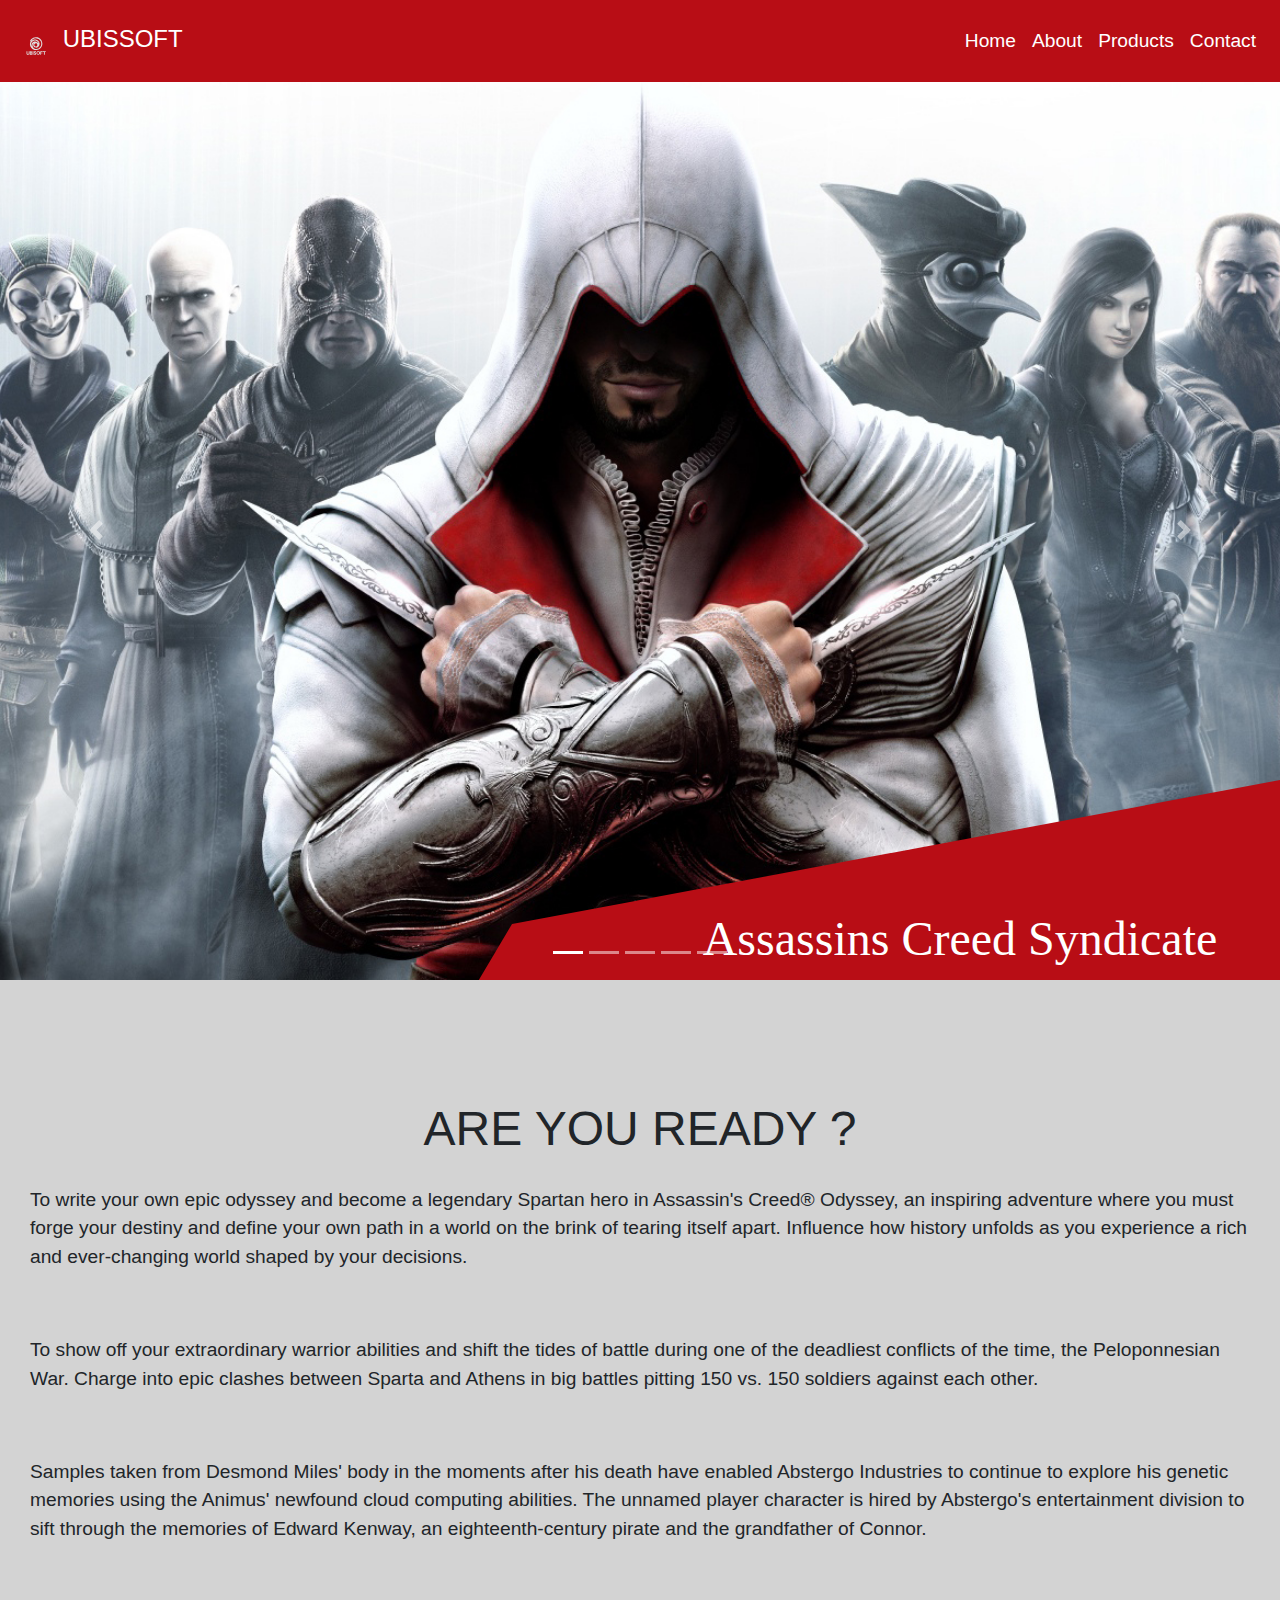
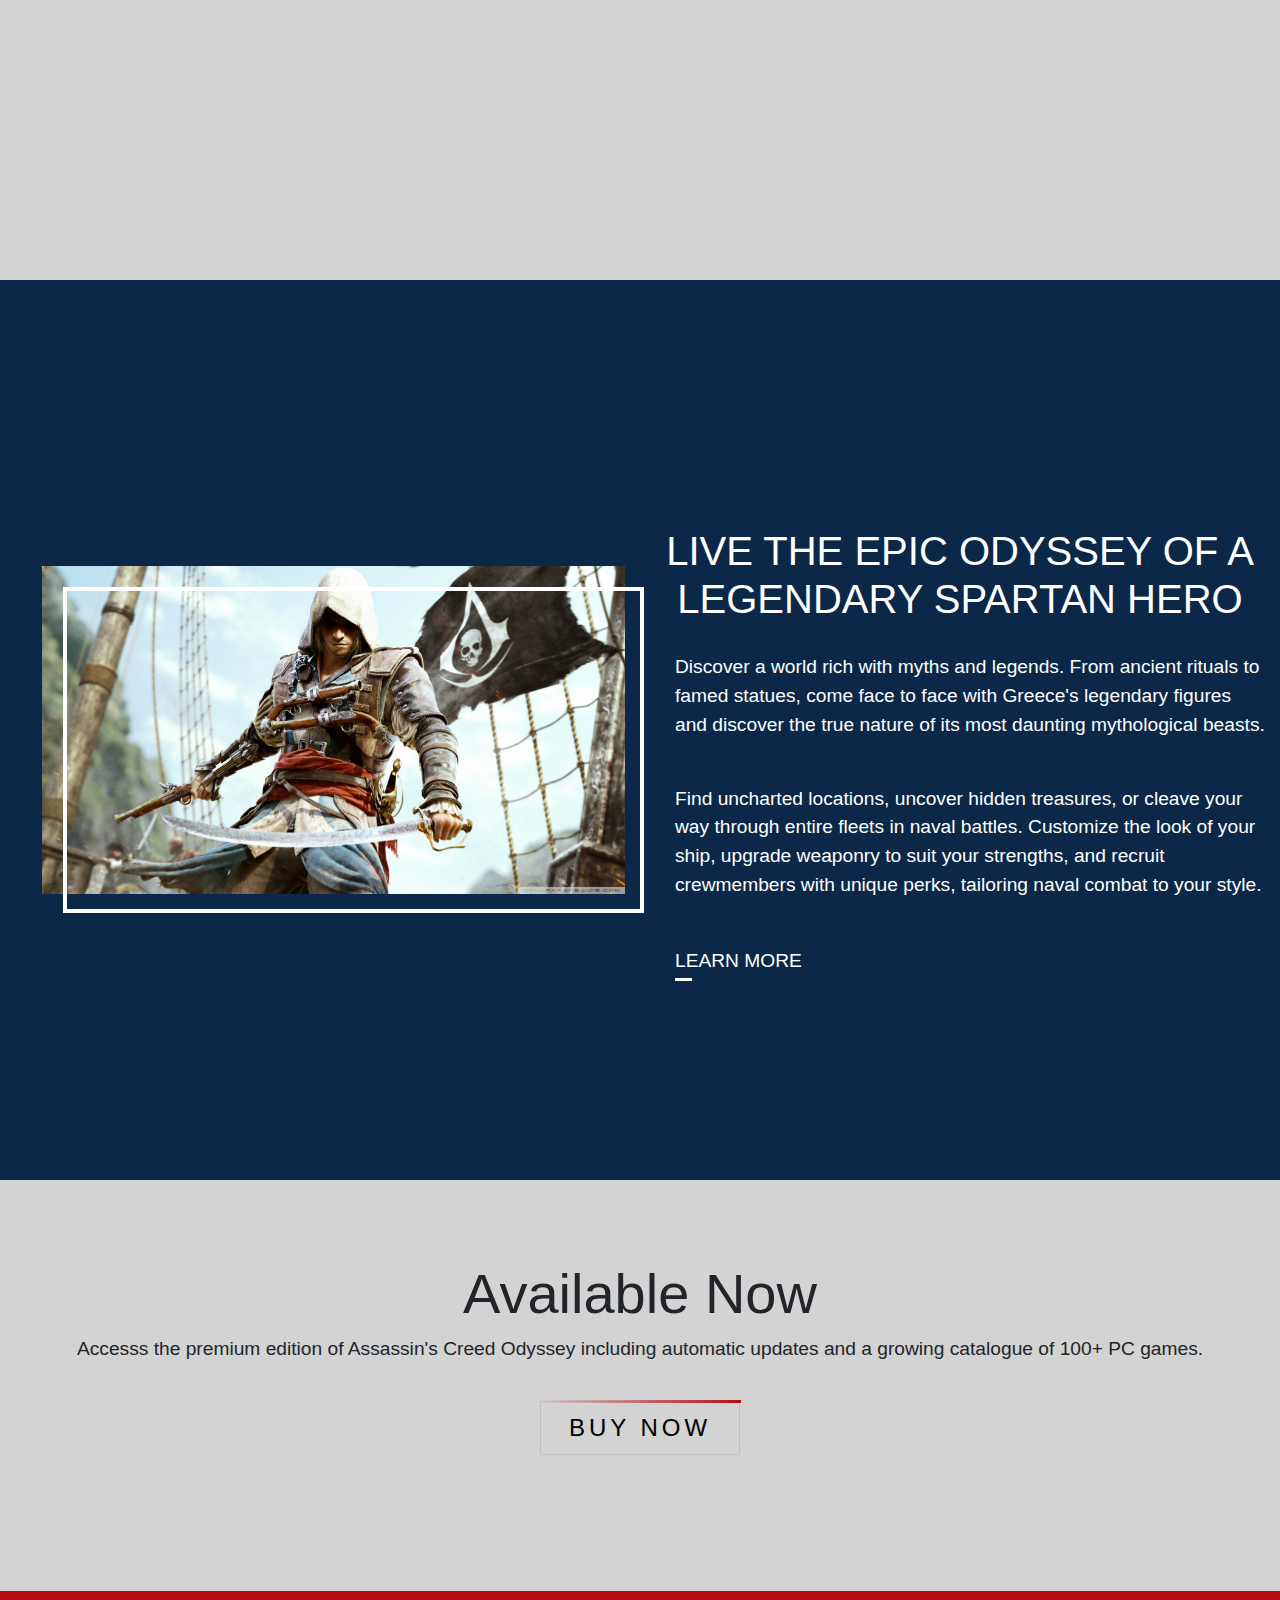
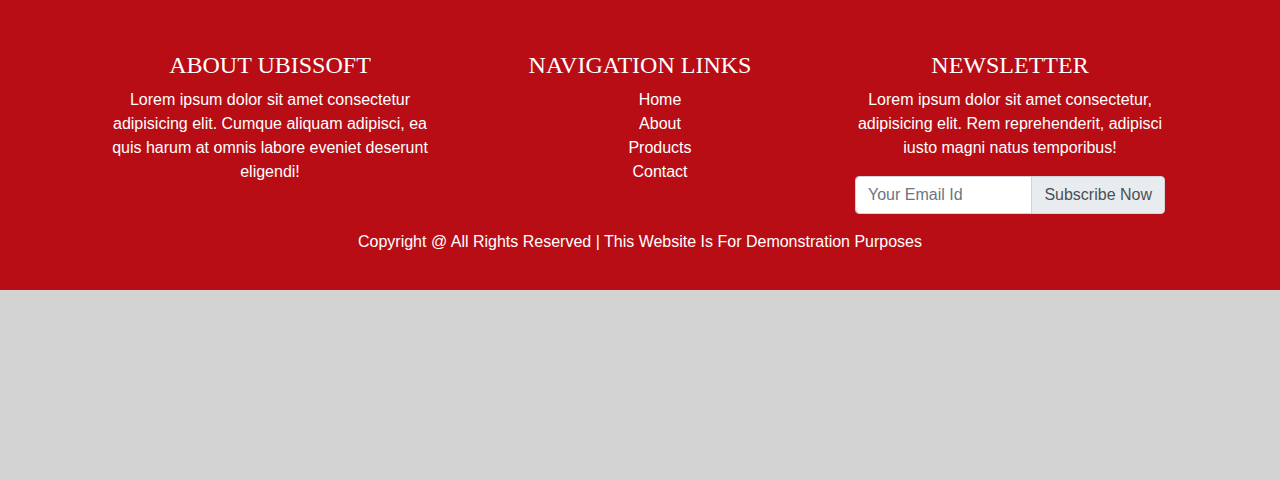
<file: design_sample_1/index.html>
<html>
    <head>
    <title>Assassins Creed Game</title>
    <meta charset="utf-8">
    <meta name="viewport" content="width=device-width, initial-scale=1">
    <link rel="stylesheet" href="https://maxcdn.bootstrapcdn.com/bootstrap/4.4.1/css/bootstrap.min.css">
    
    <link rel="stylesheet" type="text/css" href="styles.css">  
    <body>

         <!-- ################################# NAVIGATION SECTION ############################################# -->

        <div class="container-fluid navigation">
            <nav class="navbar navbar-expand-md fixed-top navbar-dark fullnav">
                <!-- Brand -->
                <a class="navbar-brand logo" href="#"><img id="ubisoft" src="ubisoft.svg" alt=""> UBISSOFT</a>
              
                <!-- Toggler/collapsibe Button -->
                <button class="navbar-toggler" type="button" data-toggle="collapse" data-target="#collapsibleNavbar">
                  <span class="navbar-toggler-icon"></span>
                </button>
              
                <!-- Navbar links -->
                <div class="collapse navbar-collapse" id="collapsibleNavbar">
                  <ul class="navbar-nav ml-auto">
                    <li class="nav-item"><a href="#" class="nav-link navigate" >Home</a></li>
                    <li class="divide"></li>
                    <li class="nav-item"><a href="#game-intro" class="nav-link navigate">About</a></li>
                    <li class="divide"></li>
                    <li class="nav-item"><a href="#about-game" class="nav-link navigate">Products</a></li>
                    <li class="divide"></li>
                    <li class="nav-item"><a href="#" class="nav-link navigate">Contact</a></li>
                  </ul>
                </div>
              </nav>
        </div>

        <div class="adding-space"></div>

         <!-- ################################# FIRST SECTION ############################################# -->

        <div class="container-fluid carous">
            <div id="landingCarousel" class = "carousel slide" data-ride="carousel">
                <ol class="carousel-indicators">
                    <li class="active" data-target="#landingCarousel" data-slide-to="0"></li>
                    <li data-target="#landingCarousel" data-slide-to="1"></li>
                    <li data-target="#landingCarousel" data-slide-to="2"></li>
                    <li data-target="#landingCarousel" data-slide-to="3"></li>
                    <li data-target="#landingCarousel" data-slide-to="4"></li>
                </ol>
                <div class="carousel-inner">
                    <div class="carousel-item active hovereffect">
                        <img src="images/1.jpg" class="d-block w-100 carousel-images" alt="">
                        <div class="carousel-caption r-shape d_onhover d-none d-sm-block" >
                            <h4>Assassins Creed Syndicate</h4>
                            <p class="carousel-para">It's an awesome game if you want to play its totally free for seven days<br>Hurry before its too late !</p>
                        </div>
                    </div>
                    <div class="carousel-item hovereffect">
                        <img src="images/2.jpg" class="d-block w-100 carousel-images" alt="">
                        <div class="carousel-caption r-shape d_onhover d-none d-sm-block" >
                            <h4>Assassins Creed Brotherhood</h4>
                            <p class="carousel-para">It's an awesome game if you want to play its totally free for seven days<br>Hurry before its too late !</p>
                        </div>
                    </div>
                    <div  class="carousel-item hovereffect">
                        <img src="images/3.jpg" class="d-block w-100 carousel-images" alt="">
                        <div  class="carousel-caption r-shape d_onhover d-none d-sm-block" >
                            <h4>Assassins Creed Unity</h4>
                            <p class="carousel-para">It's an awesome game if you want to play its totally free for seven days<br>Hurry before its too late !</p>
                        </div>
                    </div>
                    <div class="carousel-item hovereffect">
                        <img src="images/4.jpg" class="d-block w-100 carousel-images" alt="">
                        <div class="carousel-caption r-shape d_onhover d-none d-sm-block" >
                            <h4>Assassins Creed Blackflag</h4>
                            <p class="carousel-para">It's an awesome game if you want to play its totally free for seven days<br>Hurry before its too late !</p>
                        </div>
                    </div>
                    <div class="carousel-item hovereffect">
                        <img src="images/5.jpg" class="d-block w-100 carousel-images" alt="">
                        <div class="carousel-caption r-shape d_onhover d-none d-sm-block" >
                            <h4>Assassins Creed Origins</h4>
                            <p class="carousel-para">It's an awesome game if you want to play its totally free for seven days<br>Hurry before its too late !</p>
                        </div>
                    </div>
                </div>
            </div>
            <a href="#landingCarousel" class="carousel-control-prev next-prev" role="button" data-slide="prev">
                <span class="carousel-control-prev-icon"></span>
                <span class="sr-only">Previous</span>
            </a>
            <a href="#landingCarousel" class="carousel-control-next next-prev" role="button" data-slide="next">
                <span class="carousel-control-next-icon"></span>
                <span class="sr-only">Previous</span>
            </a>
        </div>

        <!-- ################################# SECOND SECTION ############################################# -->
  
            <div  id="game-intro" class="container-fluid second-section" >
                    <div class="red-shape"></div>
                    <div class="intro">
                        <h1>Are you ready ?</h1>
                        <p>To write your own epic odyssey and become a legendary Spartan hero in Assassin's Creed® Odyssey, an inspiring adventure where you must forge your destiny and define your own path in a world on the brink of tearing itself apart. Influence how history unfolds as you experience a rich and ever-changing world shaped by your decisions.</p>
                        <br><br>
                        <p>To show off your extraordinary warrior abilities and shift the tides of battle during one of the deadliest conflicts of the time, the Peloponnesian War. Charge into epic clashes between Sparta and Athens in big battles pitting 150 vs. 150 soldiers against each other.</p>
                        <br><br>
                        <p>Samples taken from Desmond Miles' body in the moments after his death have enabled Abstergo Industries to continue to explore his genetic memories using the Animus' newfound cloud computing abilities. The unnamed player character is hired by Abstergo's entertainment division to sift through the memories of Edward Kenway, an eighteenth-century pirate and the grandfather of Connor.</p>
                    </div>      
            </div>

        <!-- ################################# THIRD SECTION ############################################# -->
        
            <div id="about-game" class="container-fluid third-section">
                <div class="row ml-0 mr-0 third-sec-row">
                    <div class="col-xl-6 col-md-6 col-12 img-div">
                        <div class="ass-pic-container">
                            <img class="ass-pic" src="images/assassins_creed_iv_black_flag_6-wallpaper-1920x1080.jpg" alt="">
                        </div>
                    </div>
                    <div class="col-xl-6 col-md-6 col-12 about-third-sec">
                        <div>
                            <h1 class="third-title">LIVE THE EPIC ODYSSEY OF A LEGENDARY SPARTAN HERO</h1>
                            <div class="third-para">
                                <p>Discover a world rich with myths and legends. From ancient rituals to famed statues, come face to face with Greece's legendary figures and discover the true nature of its most daunting mythological beasts.</p>
                                <br>
                                <p>Find uncharted locations, uncover hidden treasures, or cleave your way through entire fleets in naval battles. Customize the look of your ship, upgrade weaponry to suit your strengths, and recruit crewmembers with unique perks, tailoring naval combat to your style.</p>
                            </div>
                            <button class="third-button">Learn More</button>
                        </div>
                    </div>
                </div>
            </div>


         <!--################################# CALL TO ACTION #################################################-->
         <div class="action-section">
            <div class="action-inner">
                <h1>Available Now</h1>
                <p>Accesss the premium edition of Assassin's Creed Odyssey including automatic updates and a growing catalogue of 100+ PC games.</p>
                <a class="buy-button" href="#">
                    <span></span>
                    <span></span>
                    <span></span>
                    <span></span>
                    Buy Now
                </a>
            </div>
            <div class="footer-base">
                <div class="container footer-container">
                    <div class="row ml-0 mr-0 text-center">
                        <div class="col-lg-4 col-md-6 col-12 footer-col">
                            <h4>About UBISSOFT</h4>
                            <p>Lorem ipsum dolor sit amet consectetur adipisicing elit. Cumque aliquam adipisci, ea quis harum at omnis labore eveniet deserunt eligendi!</p>
                        </div>
                        <div class="col-lg-4 col-md-6 col-12 footer-col">
                            <h4>Navigation Links</h4>
                            <ul>
                                <li><a href="#">Home</a></li>
                                <li><a href="#feature">About</a></li>
                                <li><a href="#service">Products</a></li>
                                <li><a href="#contact">Contact</a></li>
                            </ul>
                        </div>
                        <div class="col-lg-4 col-md-6 col-12 footer-col">
                            <h4>Newsletter</h4>
                            <p>Lorem ipsum dolor sit amet consectetur, adipisicing elit. Rem reprehenderit, adipisci iusto magni natus temporibus!</p>
                            <div class="row ml-0 mr-0">
                                <div class="col-lg-12 col-md-12 col-12">
                                    <div class="input-group mb-3">
                                        <input type="text" class="form-control news-input" placeholder="Your Email Id">
                                        <div class="input-group-append">
                                          <button class="input-group-text subscribe-input">Subscribe Now</button>
                                        </div>
                                    </div>
                                </div>
                            </div>
                        </div>
                    </div>
                    <div class="copyright text-center">
                        <p>Copyright @ All Rights Reserved | This Website Is For Demonstration Purposes</p>
                    </div>
                </div>
    
            </div>    
         </div>

        <!-- ################################# FOURTH SECTION ############################################# -->

        <div class="container-fluid fourth-section">

        </div>


        <script src="https://ajax.googleapis.com/ajax/libs/jquery/3.4.1/jquery.min.js"></script>
        <script src="https://cdnjs.cloudflare.com/ajax/libs/popper.js/1.16.0/umd/popper.min.js"></script>
        <script src="https://maxcdn.bootstrapcdn.com/bootstrap/4.4.1/js/bootstrap.min.js"></script>
       <script>

            $('.navbar-nav>li>a').on('click', function(){
                $('.navbar-collapse').collapse('hide');
            });

           $(".hovereffect").hover(function(){
            $(".d_onhover").animate({
                top:"60vh"
            },300);

            $(".carousel-images").addClass("img_darken");
           },function(){
            $(".d_onhover").animate({
                top:"100vh"
            },300);

            $("img").removeClass("img_darken");
           });


             
       </script>
    </body>
    </head>
    
</html>
</file>
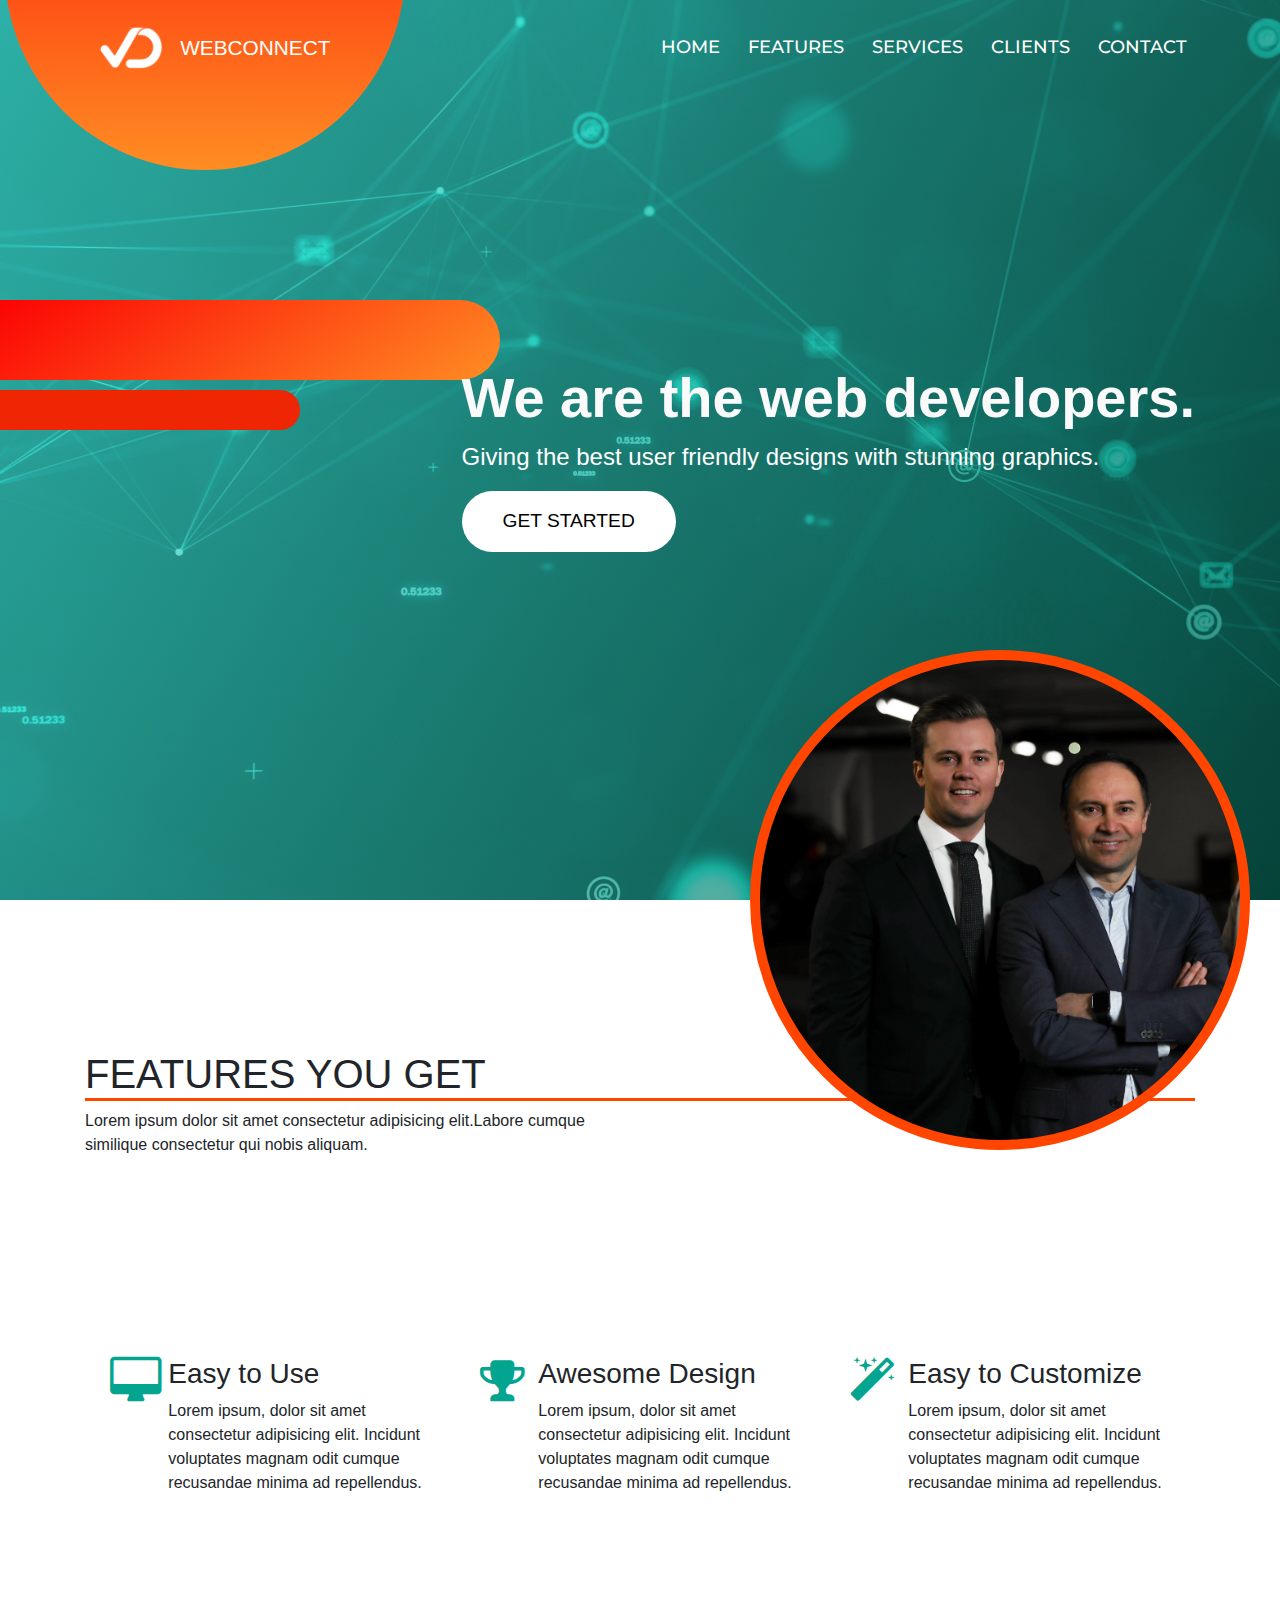
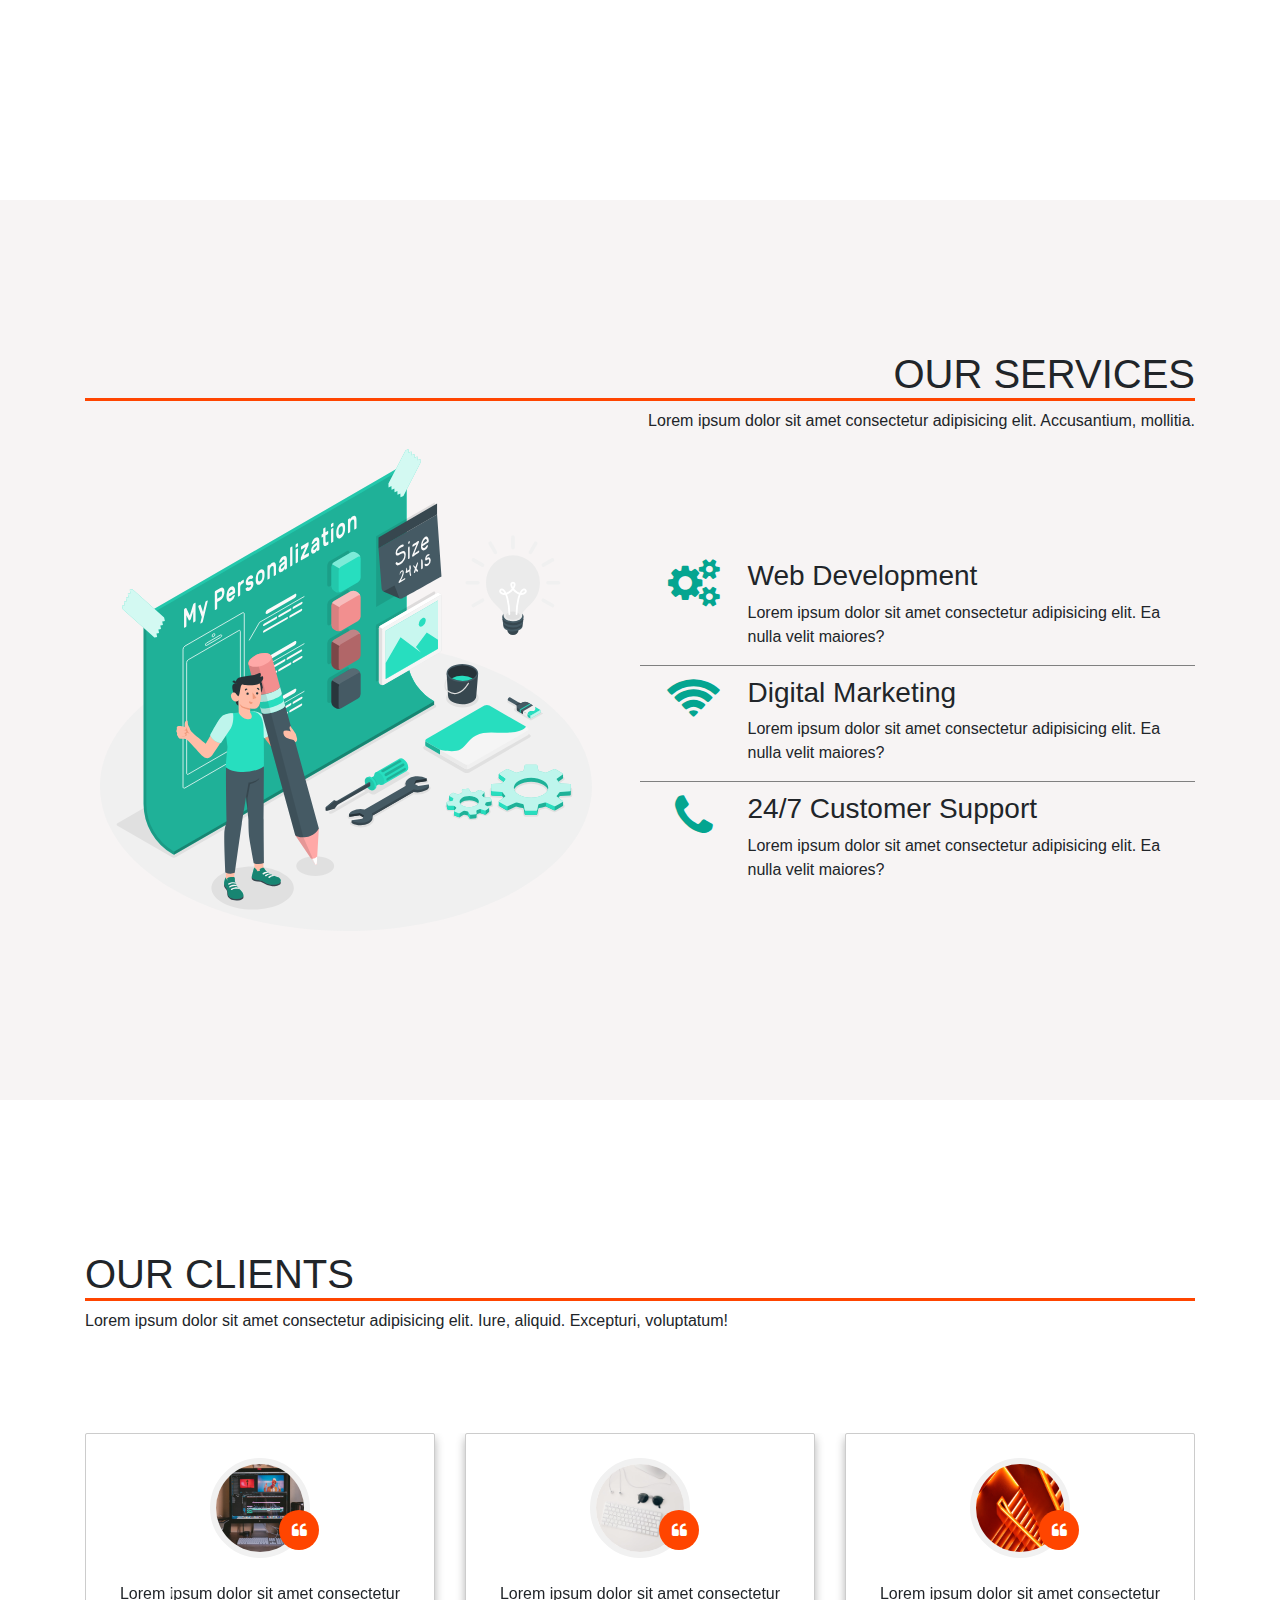
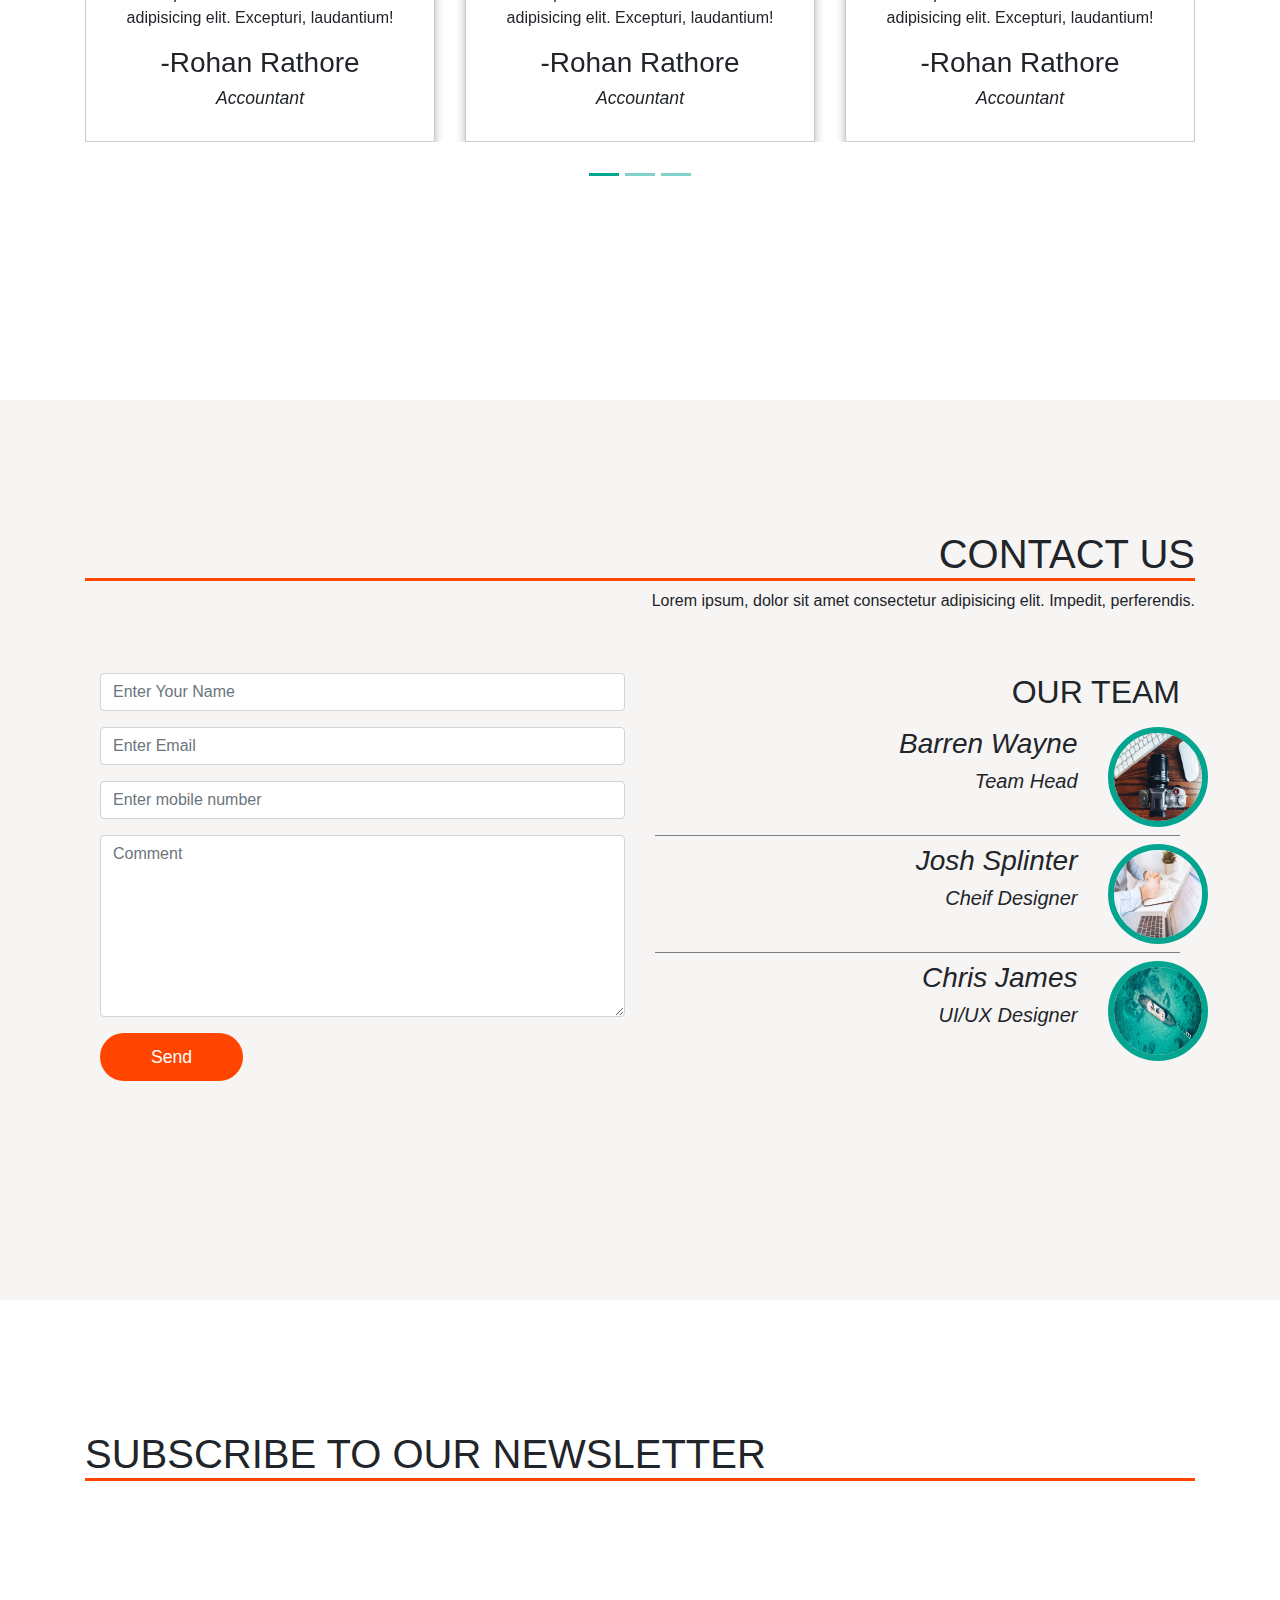
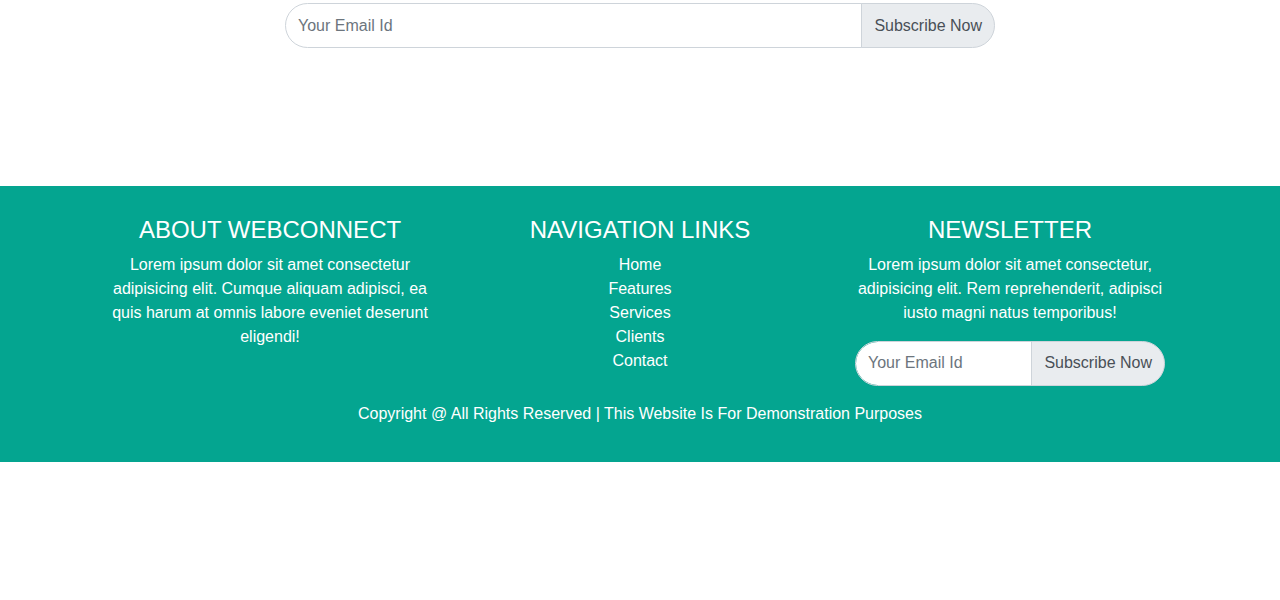
<file: design_sample_2/index.html>
<html>
    <head>
    <title>Demo Website</title>
    <meta charset="utf-8">
    <meta name="viewport" content="width=device-width, initial-scale=1">
    <link href="https://fonts.googleapis.com/css2?family=Montserrat:ital,wght@0,200;0,300;0,400;0,500;0,600;0,700;0,800;0,900;1,200;1,400;1,500;1,600;1,700;1,800;1,900&display=swap" rel="stylesheet">
    <link rel="stylesheet" href="https://maxcdn.bootstrapcdn.com/bootstrap/4.4.1/css/bootstrap.min.css">
    <link rel="stylesheet" href="https://cdnjs.cloudflare.com/ajax/libs/font-awesome/4.7.0/css/font-awesome.min.css">
    
    <link rel="stylesheet" type="text/css" href="style.css">
    </head>
    
    <body>
        <header class="intro">
            <!-- ################################### NAVBAR ######################################## -->
                <nav class="navbar navbar-expand-md navbar-dark navigation ">
                    <div class="container nav-container">
                    
                        <a class="navbar-brand" href="#"><img class="logo" src="images/logo/dashtrack.png"><span>WEBCONNECT</span></a>
                    
                        
                        <button class="navbar-toggler" type="button" data-toggle="collapse" data-target="#collapsibleNavbar">
                        <span class="navbar-toggler-icon"></span>
                        </button>
                    
                    
                        <div class="collapse navbar-collapse" id="collapsibleNavbar">
                            <ul class="navbar-nav ml-auto">
                                <li class="nav-item"><a class="nav-link navigate" href="#">Home</a></li>
                                <li class="nav-item"><a class="nav-link navigate f-hover" href="#feature">Features</a></li>
                                <li class="nav-item"><a class="nav-link navigate" href="#service">Services</a></li>
                                <li class="nav-item"><a class="nav-link navigate" href="#client">Clients</a></li>
                                <li class="nav-item"><a class="nav-link navigate" href="#contact">Contact</a></li>  
                            </ul>
                        </div>
                    </div>
                </nav>

                <section class="intro-content container">
                    <div class="video-wrapper">
                        <img src="tech.JPG" alt="tech-wallpaper">
                        <!-- <video src="tech.mp4" autoplay="true" loop="true" ></video> -->
                    </div>
                    <div class="video-overlay"></div>
                    <div class="intro-center-div ml-auto">
                        <h1>We are the web developers.</h1>
                        <p>Giving the best user friendly designs with stunning graphics.</p>
                        <a class="intro-button btn" type="button" href="#feature">Get Started</a>
                    </div>
                    <div class="rectangle">
                        <span></span>
                        <span></span>
                    </div>
                </section>      
        </header>

        <!-- ######################## SECOND PAGE ################################# -->
        <section class="feature-section" id="feature">
            <div class="circle-div">

            </div>
            <div class="container feature-container">
                <div class="feature-intro">
                    <h1>Features you get</h1>
                    <p>Lorem ipsum dolor sit amet consectetur adipisicing elit.Labore cumque 
                       <br>similique consectetur qui nobis aliquam.</p>
                </div>    
                <div class="row ml-0 mr-0 feature-box-row">
                    <div class="col-md-4 feature-box">
                        <div class="row ml-0 mr-0">
                            <div class="col-2 f-icon">
                                <a href="#"><i class="fa-3x fa fa-desktop"></i></a>
                            </div>
                            <div class="col-10 f-content">
                                <h3>Easy to Use</h3>
                                <p>Lorem ipsum, dolor sit amet consectetur adipisicing elit. Incidunt voluptates magnam odit cumque recusandae minima ad repellendus.</p>
                            </div>
                        </div>
                    </div>
                    <div class="col-md-4 feature-box">
                        <div class="row ml-0 mr-0">
                            <div class="col-2 f-icon">
                                <a href="#"><i class="fa-3x fa fa-trophy"></i></a>
                            </div>
                            <div class="col-10 f-content">
                                <h3>Awesome Design</h3>
                                <p>Lorem ipsum, dolor sit amet consectetur adipisicing elit. Incidunt voluptates magnam odit cumque recusandae minima ad repellendus.</p>
                            </div>
                        </div>
                    </div>
                    <div class="col-md-4 feature-box">
                        <div class="row ml-0 mr-0">
                            <div class="col-2 f-icon">
                                <a href="#"><i class="fa-3x fa fa-magic"></i></a>
                            </div>
                            <div class="col-10 f-content">
                                <h3>Easy to Customize</h3>
                                <p>Lorem ipsum, dolor sit amet consectetur adipisicing elit. Incidunt voluptates magnam odit cumque recusandae minima ad repellendus.</p>
                            </div>
                        </div>
                    </div>

                </div>
            </div>
        </section>
        <!-- ######################## THIRD PAGE ##################################### -->
        <section class="service-section" id="service">
            <div class="container service-container">
                <div class="service-intro">
                    <h1>Our Services</h1>
                    <p>Lorem ipsum dolor sit amet consectetur adipisicing elit. Accusantium, mollitia.</p>
                </div>
                <div class="row service-row ml-0 mr-0">
                    <div class="col-6 img-col">
                        <img class="wb-graphic" src="images/web_design_graphic.svg" alt="">
                    </div>
                    <div class="col-6 service-col">
                        <div class="row service-box">
                            <div class="col-2"><i class="fa-3x fa fa-gears"></i></div>
                            <div class="col-10">
                                <h3>Web Development</h3>
                                <p>Lorem ipsum dolor sit amet consectetur adipisicing elit. Ea nulla velit maiores?</p>
                            </div>
                        </div>
                        <div class="row service-box middle-box">
                            <div class="col-2"><i class="fa-3x fa fa-wifi"></i></div>
                            <div class="col-10">
                                <h3>Digital Marketing</h3>
                                <p>Lorem ipsum dolor sit amet consectetur adipisicing elit. Ea nulla velit maiores?</p>
                            </div>
                        </div>
                        <div class="row service-box">
                            <div class="col-2"><i class="fa-3x fa fa-phone"></i></div>
                            <div class="col-10">
                                <h3>24/7 Customer Support</h3>
                                <p>Lorem ipsum dolor sit amet consectetur adipisicing elit. Ea nulla velit maiores?</p>
                            </div>
                        </div>
                    </div>
                </div>
            </div>

        </section>
        <!-- ################################# FOURTH PAGE ################################## -->
        <section id="client" class="client-section">
            <div class="container client-container">
                <div class="client-intro">
                    <h1>Our Clients</h1>
                    <p>Lorem ipsum dolor sit amet consectetur adipisicing elit. Iure, aliquid. Excepturi, voluptatum!</p>
                </div>
        
                <div id="demo" class="carousel slide" data-ride="carousel">

                    <!-- Indicators -->
                    <ul class="carousel-indicators">
                    <li data-target="#demo" data-slide-to="0" class="active"></li>
                    <li data-target="#demo" data-slide-to="1"></li>
                    <li data-target="#demo" data-slide-to="2"></li>
                    </ul>
                
                    <!-- The slideshow -->
                    <div class="carousel-inner">
                    <div class="carousel-item active">
                        <div class="row">
                            <div class="col-lg-4 col-md-4 col-12">
                                <div class="box text-center p-4 client-box">
                                    <a href="#"><img class="card-image" src="images/1.jfif" alt=""></a>
                                    <p class="mt-4">Lorem ipsum dolor sit amet consectetur adipisicing elit. Excepturi, laudantium!</p>
                                    <h3>-Rohan Rathore</h3>
                                    <h4 class="mb-2 client-job">Accountant</h4>
                                </div>
                            </div>
                            <div class="col-lg-4 col-md-4 col-12">
                                <div class="box text-center p-4 client-box client-box-hover">
                                    <a href="#"><img class="card-image" src="images/2.jfif" alt=""></a>
                                    <p class="mt-4">Lorem ipsum dolor sit amet consectetur adipisicing elit. Excepturi, laudantium!</p>
                                    <h3>-Rohan Rathore</h3>
                                    <h4 class="mb-2 client-job">Accountant</h4>
                                </div>
                            </div>
                            <div class="col-lg-4 col-md-4 col-12">
                                <div class="box text-center p-4 client-box">
                                    <a href="#"><img class="card-image" src="images/3.jfif" alt=""></a>
                                    <p class="mt-4">Lorem ipsum dolor sit amet consectetur adipisicing elit. Excepturi, laudantium!</p>
                                    <h3>-Rohan Rathore</h3>
                                    <h4 class="mb-2 client-job">Accountant</h4>
                                </div>
                            </div>
                        </div>
                    </div>
                    <div class="carousel-item">
                        <div class="row">
                            <div class="col-lg-4 col-md-4 col-12">
                                <div class="box text-center p-4 client-box">
                                    <a href="#"><img class="card-image" src="images/4.jfif" alt=""></a>
                                    <p class="mt-4">Lorem ipsum dolor sit amet consectetur adipisicing elit. Excepturi, laudantium!</p>
                                    <h3>-Rohan Rathore</h3>
                                    <h4 class="mb-2 client-job">Accountant</h4>
                                </div>
                            </div>
                            <div class="col-lg-4 col-md-4 col-12">
                                <div class="box text-center p-4 client-box client-box-hover">
                                    <a href="#"><img class="card-image" src="images/5.jfif" alt=""></a>
                                    <p class="mt-4">Lorem ipsum dolor sit amet consectetur adipisicing elit. Excepturi, laudantium!</p>
                                    <h3>-Rohan Rathore</h3>
                                    <h4 class="mb-2 client-job">Accountant</h4>
                                </div>
                            </div>
                            <div class="col-lg-4 col-md-4 col-12">
                                <div class="box text-center p-4 client-box">
                                    <a href="#"><img class="card-image" src="images/6.jfif" alt=""></a>
                                    <p class="mt-4">Lorem ipsum dolor sit amet consectetur adipisicing elit. Excepturi, laudantium!</p>
                                    <h3>-Rohan Rathore</h3>
                                    <h4 class="mb-2 client-job">Accountant</h4>
                                </div>
                            </div>
                        </div>
                    </div>
                    <div class="carousel-item">
                        <div class="row">
                            <div class="col-lg-4 col-md-4 col-12">
                                <div class="box text-center p-4 client-box client-box-hover">
                                    <a href="#"><img class="card-image" src="images/7.jfif" alt=""></a>
                                    <p class="mt-4">Lorem ipsum dolor sit amet consectetur adipisicing elit. Excepturi, laudantium!</p>
                                    <h3>-Rohan Rathore</h3>
                                    <h4 class="mb-2 client-job">Accountant</h4>
                                </div>
                            </div>
                            <div class="col-lg-4 col-md-4 col-12">
                                <div class="box text-center p-4 client-box">
                                    <a href="#"><img class="card-image" src="images/8.jfif" alt=""></a>
                                    <p class="mt-4">Lorem ipsum dolor sit amet consectetur adipisicing elit. Excepturi, laudantium!</p>
                                    <h3>-Rohan Rathore</h3>
                                    <h4 class="mb-2 client-job">Accountant</h4>
                                </div>
                            </div>
                            <div class="col-lg-4 col-md-4 col-12">
                                <div class="box text-center p-4 client-box">
                                    <a href="#"><img class="card-image" src="images/9.jfif" alt=""></a>
                                    <p class="mt-4">Lorem ipsum dolor sit amet consectetur adipisicing elit. Excepturi, laudantium!</p>
                                    <h3>-Rohan Rathore</h3>
                                    <h4 class="mb-2 client-job">Accountant</h4>
                                </div>
                            </div>
                        </div>
                    </div>
                    </div>
                
                    <!-- Left and right controls -->
                    <a class="carousel-control-prev" href="#demo" data-slide="prev">
                    <span class="carousel-control-prev-icon"></span>
                    </a>
                    <a class="carousel-control-next" href="#demo" data-slide="next">
                    <span class="carousel-control-next-icon"></span>
                    </a>
                
                </div>
            </div>

        </section>
        <!-- ################################### FIFTH PAGE ############################### -->
        <section class="contact-section" id="contact"> 
            <div class="container contact-container">
                <div class="contact-intro">
                    <h1>Contact Us</h1>
                    <p>Lorem ipsum, dolor sit amet consectetur adipisicing elit. Impedit, perferendis.</p>
                </div>
                <div class="row ml-0 mr-0 contact-row">
                    <div class="col-lg-6 col-md-6 col-12">
                        <form action="/action_page.php">
                            <div class="form-group">
                              <input type="text" class="form-control" placeholder="Enter Your Name" id="name">
                            </div>
                            <div class="form-group">
                              <input type="email" class="form-control" placeholder="Enter Email" id="email">
                            </div>
                            <div class="form-group">
                                <input type="number" class="form-control" placeholder="Enter mobile number" id="mobile">
                            </div>
                            <div class="form-group">
                                <textarea class="form-control" rows="7" id="comment" placeholder="Comment"></textarea>
                            </div>
                            <button type="submit" class="btn submit-button">Send</button>
                        </form>
                    </div>
                    <div class="col-lg-6 col-md-6 col-12">
                        <h2 class="text-right mb-2 pb-2 team-title">Our team</h2>
                        <div class="row ml-0 mr-0 ">
                            <div class="col-10 text-right">
                                <h3 class="member-name">Barren Wayne</h3>
                                <h5 class="post">Team Head</h5>
                            </div>
                            <div class="col-2">
                                <img class="team-images" src="images/7.jfif" alt="">
                            </div>
                        </div>
                        <div class="row ml-0 mr-0 mt-2 mb-2 pt-2 pb-2 team-middle">
                            <div class="col-10 text-right">
                                <h3 class="member-name">Josh Splinter</h3>
                                <h5 class="post">Cheif Designer</h5>
                            </div>
                            <div class="col-2">
                                <img class="team-images" src="images/8.jfif" alt="">
                            </div>
                        </div>
                        <div class="row ml-0 mr-0">
                            <div class="col-10 text-right">
                                <h3 class="member-name">Chris James</h>
                                <h5 class="post">UI/UX Designer</h5>
                            </div>
                            <div class="col-2">
                                <img class="team-images" src="images/9.jfif" alt="">
                            </div>
                        </div>
                    </div>
                </div>
            </div>
        </section>

        <!-- ########################################## FOOTER ############################### -->
        <footer class="footer-section">
            <div class="container newsletter">
                <div class="newsletter-intro text-left">
                    <h1>Subscribe to Our Newsletter</h1>
                </div>
                <div class="row ml-0 mr-0 news-input-row">
                    <div class="col-lg-8 col-md-8 col-10 offset-lg-2 offset-md-2 offset-1">
                        <div class="input-group mb-3">
                            <input type="text" class="form-control news-input" placeholder="Your Email Id">
                            <div class="input-group-append">
                              <button class="input-group-text subscribe-input">Subscribe Now</button>
                            </div>
                          </div>
                    </div>
                </div>
            </div>
            <div class="footer-base">
                <div class="container footer-container">
                    <div class="row ml-0 mr-0 text-center">
                        <div class="col-lg-4 col-md-6 col-12 footer-col">
                            <h4>About WEBCONNECT</h4>
                            <p>Lorem ipsum dolor sit amet consectetur adipisicing elit. Cumque aliquam adipisci, ea quis harum at omnis labore eveniet deserunt eligendi!</p>
                        </div>
                        <div class="col-lg-4 col-md-6 col-12 footer-col">
                            <h4>Navigation Links</h4>
                            <ul>
                                <li><a href="#">Home</a></li>
                                <li><a href="#feature">Features</a></li>
                                <li><a href="#service">Services</a></li>
                                <li><a href="#client">Clients</a></li>
                                <li><a href="#contact">Contact</a></li>
                            </ul>
                        </div>
                        <div class="col-lg-4 col-md-6 col-12 footer-col">
                            <h4>Newsletter</h4>
                            <p>Lorem ipsum dolor sit amet consectetur, adipisicing elit. Rem reprehenderit, adipisci iusto magni natus temporibus!</p>
                            <div class="row ml-0 mr-0">
                                <div class="col-lg-12 col-md-12 col-12">
                                    <div class="input-group mb-3">
                                        <input type="text" class="form-control news-input" placeholder="Your Email Id">
                                        <div class="input-group-append">
                                          <button class="input-group-text subscribe-input">Subscribe Now</button>
                                        </div>
                                    </div>
                                </div>
                            </div>
                        </div>
                    </div>
                    <div class="copyright text-center">
                        <p>Copyright @ All Rights Reserved | This Website Is For Demonstration Purposes</p>
                    </div>
                </div>
    
            </div>    
        </footer>

        <script src="https://ajax.googleapis.com/ajax/libs/jquery/3.4.1/jquery.min.js"></script>
        <script src="https://cdnjs.cloudflare.com/ajax/libs/popper.js/1.16.0/umd/popper.min.js"></script>
        <script src="https://maxcdn.bootstrapcdn.com/bootstrap/4.4.1/js/bootstrap.min.js"></script>
        <script>
            $(".navbar-toggler").click(function(){
                $(".navigation").css("background","rgba(176, 110, 11, 1)!important");
            });

        </script>
    </body>
</file>
<file: design_sample_1/styles.css>
html{
    scroll-behavior: smooth;
    width:100%;
    margin: 0;
    padding: 0;
    overflow-x: hidden;
    /* overflow-x: hidden; */
}

li{
    list-style: none;
}

a,a:hover{
    text-decoration: none;
    color: white;
}

.row{
    width: 100% !important;
}

body{
    margin: 0;
    padding: 0;
}
.container-fluid{
    padding-left: 0;
    padding-right: 0;
    box-sizing: border-box;
}

/* -----------------------  NAVBAR  ---------------------- */
.fullnav{
    z-index: 16;
    width: 100%;
    padding-top: 11px;
    padding-bottom: 11px;
    background: #B80D15 ;
    box-sizing: border-box!important;
}
#ubisoft{
    height:50px;
    object-fit: none;
    overflow: hidden;
    padding-top:10px;
    filter: saturate(0) brightness(100%) invert(100%);
}
.logo{
    font-size: 1.5rem;
}

.navigate{
    color:white!important;
    font-size: 1.2rem;
    z-index: 5;
    text-align: center;
}

a:hover{
    color: whitesmoke;
}

.adding-space{
    height:80px;
    width: 100%;
}

.divide{
    width: 100%;
    height: 1px;
    background: linear-gradient(90deg,transparent,white,transparent);
    display: block;
}

/* -----------------------  FIRST SECTION CAROUSEL  ---------------------- */
.carous{
    height: 100vh;
    width: 100%;
}

.carousel-item img{
    height: 100vh;
    object-fit: cover;
}
.carousel-caption{
    top:700px;
    left:0;
    right:0;
   

}
.r-shape{
    height: 40vh;
    background-color: #B80D15  ;
    clip-path: polygon(40% 40%, 100% 0%, 100% 150%, 30% 100%);
}

.next-prev{
    top: 80px;
    height: 100vh;
}

h4{
    margin-top: 100px; 
    padding: 10px;
    padding-left:650px;
    color: white;
    font-size: 3rem;
    font-family: "Consolas";
    text-decoration: none;

}
.carousel-para{
    margin-top:20px;
    color: white;
    font-size: 1rem;
    padding-left:650px;
    text-decoration: none;
}

#d_onhover{
    position: absolute;
}

.img_darken{
    transition:0.5s;
    filter: brightness(80%);
}

/* -----------------------  SECOND SECTION  ---------------------- */

.second-section{
    width: 100%;
    height:100vh;
    background: lightgrey;
    position: relative;
}
.intro{
    padding-top: 100px;
}

 .intro h1{
     font-size: 3rem;
    padding: 20px 30px;
    width: 100%;
    text-align: center;
    text-transform: uppercase;
}

.intro p{
    font-size: 1.2rem;
    padding: 0px 30px;
}

/* .intro-para1{
    z-index: 8;
    width: 60%;
    font-size: 1.2rem;
    padding-left: 30px;
} 
.intro-para2{
    z-index: 8;
    width: 60%;
    margin-top: 150px;
    padding-right: 30px;
    font-size: 1.2rem;
    
    
} */

/* .red-shape{
    z-index: 5;
    position: absolute;
    width: 100%;
    top: 0;
    left: 0;
    

    background: #B80D15 ;
    height: 100vh;
    clip-path: polygon(69% 54%, 100% 0, 49% 56%, 14% 66%, 78% 100%, 18% 84%, 0 53%);
    z-index: 5;
} */

/* -----------------------  THIRD SECTION  ---------------------- */

.third-section{
    width: 100%;
    background: rgb(11, 40, 73);
    color: white;
    height: 100vh;
    
}

.img-div{
    /* padding-left:30px; */
    height: 100vh;
    padding-left: 30px;
    /*---------------for centering-------------*/
    display: flex;
    justify-content: center;
    align-items: center;
}

.ass-pic-container{
    
    position: relative;
    margin-top: 15%;
    margin-bottom: 15%;
    margin-left: 2%;
    z-index: 0;
    
}



.ass-pic{
    width:100%;
    z-index: 0;
   
}

.ass-pic-container:hover{
    outline: 3px solid white;
    outline-offset: -10px;
    transition: all 0.6s ease;
    z-index: 2;
    transform: scale(1.04);
}

.ass-pic-container::before{
    content: "";
    bottom: -20px;
    right: -20px;
    height: 100%;
    width: 100%;
    position: absolute;
    z-index: 5;
    outline: 4px solid white;
    outline-offset: -5px;    
    transition: all 0.6s ease;
}

.ass-pic-container:hover::before{
    bottom: 0;
    right: 0;
    outline-offset: 0;
    padding-left: 10px;
}
.about-third-sec{
    height: 100vh;
    display: flex;
    justify-content: center;
    align-items: center;

    box-sizing: border-box;
}

.third-title{
    width: 100%;
    text-align: center;
    margin-top: 8%;
    margin-bottom: 30px;
}

.third-para{
    padding-left: 20px;
    font-size: 1.2rem;
}

.third-button{
    position: relative;
    color: white;
    background: none;
    border: none;
    text-transform: uppercase;
    padding-top: 6px;
    padding-bottom: 6px;
    padding-left: 20px;
    padding-right: 20px;
    margin-top: 25px;
    margin-left: 0;
    font-size: 1.2rem;
    overflow: hidden;
    z-index: 2;
    /* margin-left: 43%; */
}

.third-button::before{
    content: "";
    width: 10%;
    height: 3px;
    background: white;
    position: absolute;
    z-index: -1;
    left: 20px;
    bottom: 0;
    transition: all 0.6s ease;
   
}
.third-button:hover::before{
    width:75%;
}

/*---------------------  ACTION SECTION ---------------*/
.action-section{
    width: 100%;
    height:100vh;
    background: lightgrey;
    text-align: center;
}
.action-inner h1{
    padding-bottom: 0;
    font-size: 3.5rem;
}

.action-inner p{
    font-size: 1.2rem;
}

.action-inner{
    padding-top: 80px;
}

.buy-button{
    margin-top: 20px;
    margin-bottom: 35px;
    position: relative;
    display: inline-block;
    text-decoration: none;
    padding:10px 30px;
    color: black;
    font-size: 1.5rem;
    text-decoration: none;
    text-transform: uppercase;
    transition: 0.5s;
    letter-spacing: 4px;
    overflow: hidden;
    outline: 1px solid rgb(196, 192, 192);
    outline-offset: -2px;
}

.buy-button:hover{
    background: #B80D15;
    color: lightgrey;
    text-decoration: none;
    box-shadow: 0 0 5px black;
    z-index: 5;
}

.buy-button span{
    position: absolute;
    display: block;
}

.buy-button span:nth-child(1)
{
    top:0;
    left:0;
    width: 100%;
    height: 3px;
    background: linear-gradient(90deg,transparent,#B80D15);
    animation: animate1 1s linear infinite;
}

@keyframes animate1{
    0%{
        left: -100%;
    }
    50%,100%{
        left:100%;
    }
}

.buy-button span:nth-child(2)
{
    top:-100%;
    right:0;
    width: 3px;
    height: 100%;
    background: linear-gradient(180deg,transparent,#B80D15);
    animation: animate2 1s linear infinite;
    animation-delay: 0.25s;
}

@keyframes animate2{
    0%{
        top: -100%;
    }
    50%,100%{
        top:100%;
    }
}

.buy-button span:nth-child(3)
{
    bottom:0;
    right:-100%;
    width: 100%;
    height: 3px;
    background: linear-gradient(270deg,transparent,#B80D15);
    animation: animate3 1s linear infinite;
    animation-delay: 0.5s;
}

@keyframes animate3{
    0%{
        right: -100%;
    }
    50%,100%{
        right:100%;
    }
}

.buy-button span:nth-child(4)
{
    bottom:-100%;
    left:0;
    width: 3px;
    height: 100%;
    background: linear-gradient(360deg,transparent,#B80D15);
    animation: animate4 1s linear infinite;
    animation-delay: 0.75s;
}

@keyframes animate4{
    0%{
        bottom: -100%;
    }
    50%,100%{
        bottom:100%;
    }
}

.footer-base{
    padding-top: 30px;
    padding-bottom:20px;
    background: #B80D15;
    margin-top: 100px;
}
.footer-container{
    color: white;

}

.footer-col{
    justify-content: center;
}
.footer-col h4{
    text-transform: uppercase;
    padding: 0!important;
    font-size: 1.5rem;
    margin-top: 30px!important;
}


/*--------------- FOURTH SECTION ------------------*/
/* .fourth-section{
    height: 650px;
    width: 100%;
    background: #B80D15;
} */




/*-------------------------------- MEDIA QUERIES ------------------*/
@media (max-width:768px){
    h1{
        font-size: 2.2rem;
    }

    .carous, .second-section, .third-section, .img-div , .about-third-sec, .red-shape, .action-section,.next-prev{
        height:auto;
    }

    .carousel-item img{
        height: 50vh;
        object-fit: cover;
    }

    .second-section{
        width: 100%;
        padding-bottom: 30px;
    }
    .second-section h1{
        padding-bottom: 10px;
    }

    .intro{
        padding-top: 60px;
    }
    .intro-para1, .intro-para2{
        text-align: left;
        padding: 20px;
        margin: 0px 0px 0px 0px;
        width: 100%;
    }

    .third-title{
        margin-top: 0;
    }

    .img-div{
        padding-top: 40px;
    }

    .third-button{
    margin-bottom: 50px;
    margin-left: 30%;
    }

    .about-third-sec{
        padding-left: 33px;
    }

    .action-inner{
        padding-left: 20px;
        padding-right: 20px;
        padding-top: 40px;
    }

    .footer-col ul {
       padding-left: 0;
        text-align: center;
    }
}
</file>
<file: design_sample_2/style.css>
::-webkit-scrollbar {
    width: 4px;
  }
  
  /* Track */
  ::-webkit-scrollbar-track {
    background: transparent;
  }
  
  /* Handle */
  ::-webkit-scrollbar-thumb {
    background: rgba(255, 173, 80, 0.774);
  }
  
  /* Handle on hover */
  ::-webkit-scrollbar-thumb:hover {
    background: rgb(255, 123, 0);
  }


*{
    /* font-family: 'Montserrat'; */
    margin: 0;
    padding: 0;
    box-sizing: border-box;
}
html{
    margin: 0;
    padding: 0;
    scroll-behavior: smooth;
    overflow-x: hidden;
}

li{
    list-style: none;
}

a,a:hover{
    text-decoration: none;
    color: white;
}
p{
    font-size: 1rem;
}

i{
    color: rgb(4, 165, 144);
}

.navigation{
    z-index: 100!important;
    padding-top: 20px;
    background: transparent;
}
.navbar-brand{
    z-index: 100!important;
    position: relative;
    display: flex;
    justify-content: center;
    align-items: center;
}

.navbar-brand span{
    font-size: 1.3rem;
}
.logo{
    height : 45px; 
}

.navbar-brand::before{
    position:absolute;
    content: "";
    top: -250px;
    left: -80px;
    z-index: -1;
    height: 400px;
    width: 400px;;
    border-radius: 50%;
    background: linear-gradient(rgb(252, 4, 4),rgb(255, 141, 35));

}

.navigate{
    color: white!important;
    font-size: 1.1rem;
    padding-left: 20px!important;
    text-transform: uppercase;
    font-family: 'Montserrat';
    font-weight: 500;
    position: relative;
}
.navigate:hover{
    color: white!important;
}

.navigate::before{
    content: "";
    position: absolute;
    bottom: 0;
    left: 20px;
    width: 0;
    height: 3px;
    background: rgb(255, 115, 0);
    transition: 0.5s all ease;
}
.navigate:hover::before{
    width: 75%;
}

/* ---------------- INTRO PAGE --------------- */

.intro{
    width:100%;
    height: 100vh;
    position: relative;
}

.intro::before{
    position: absolute;
    content: "";
    width: 100%;
    height: 100%;
    background: linear-gradient(120deg,rgba(63, 248, 233, 0.7),rgba(5, 88, 70, 0.7));
    top: 0;
    left: 0;
    z-index: 2!important;
}

.intro-content{
    height: 100vh;
    margin-top: 50px;
    display: flex;
    justify-content: center;
    align-items: center;
}
.video-wrapper{
    position: absolute;
    top: 0;
    left: 0;
    width: 100%;
    height: 100vh;
    overflow:hidden;
}

.video-wrapper video{
    width: 110%;
}
.intro-center-div{
    z-index: 10!important;
    margin-bottom: 250px;
}

.intro-content h1{
    font-size: 3.5rem;
    font-weight: 700;
    color: rgb(250, 250, 250);
}
.intro-content p{
    font-size: 1.5rem;
    color: white;
}

.intro-button{
    background: white;
    padding: 15px 40px;
    border-radius: 50px;
    color: black;
    font-size: 1.2rem;
    text-transform: uppercase;
    transition: 0.3s ease;
}
.intro-button:hover{
    background: linear-gradient(90deg,rgb(245, 81, 4),rgb(255, 141, 35));
    border: none;
    color: white;
}
.rectangle{
    position: absolute;
    left: 0;
    top: 0;
    margin-top: 300px;
    z-index: 2;

}

.rectangle :nth-child(1){
    display: block;
    width: 500px;
    height: 80px;
    background: linear-gradient(145deg,rgb(252, 4, 4),rgb(255, 141, 35));
    border-radius: 0 50px 50px 0;
    border: none;
}
.rectangle :nth-child(2){
    display: block;
    margin-top: 10px;
    width: 300px;
    height: 40px;
    background: rgb(238, 38, 3);
    border-radius: 0 50px 50px 0;
    border: none;
}
/* ------------------ SECOND PAGE ---------------- */

.feature-section{
    position: relative;
    height: 100vh;
    width: 100%;
    background: white;
}

.feature-container{
    padding-bottom: 50px!important;
}
.circle-div{
    width: 500px;
    height: 500px;
    position: absolute;
    z-index: 2;
    right: 30px;
    top: -250px;
    border-radius: 50%;
    border: 10px solid orangered;
    background: lightgrey;
    background: url(images/roland-samuel-WwbPwd3V130-unsplash.jpg);
    background-size: cover;
    background-repeat: no-repeat;
}
.feature-intro{
    padding-top: 150px;
    text-align: left;
}
.feature-intro h1{
    font-size: 2.5rem;
    text-transform: uppercase;
    border-bottom: 3px solid orangered;
}
.feature-box-row{
    margin-top: 150px;
}
.f-icon{
    text-align: center;
}
.feature-box{
    padding: 50px 10px 50px 10px;
    transition: 0.4s;
}
.feature-box:hover{
    box-shadow: 0 10px 20px 0 rgba(0,0,0,0.2);
    transform: translateY(-20px);
}
/* ---------------------------------- THIRD PAGE ---------------------- */
.service-section{
    background: rgb(247, 244, 244);
    height: 100vh;
    width: 100%;
}
.service-intro{
    padding-top: 150px;
    text-align: right;
}
.service-intro h1{
    font-size: 2.5rem;
    text-transform: uppercase;
    border-bottom: 3px solid orangered;
}
.service-col{
    margin-top: 100px;
}
.wb-graphic{
    padding-bottom: 12px;
    height: 110%;
    position: absolute;
}
.service-box{
    padding-top: 10px;
    transition: 0.4s all ease;
}
.service-box:hover{
    box-shadow: 0 5px 10px 0 rgba(0,0,0,0.3);
    transform: translateX(20px);
    background: rgb(4, 165, 144);
    color: white;
}
.service-box:hover i{
    color: white;
}
.middle-box{
    border-top: 1px solid grey;
    border-bottom: 1px solid grey;
}
.service-box .col-2{
    display: flex;
    justify-content: center;
    padding-right: 0!important;
}

/* ------------------------ FOURTH PAGE ---------------- */

.client-section{
    width: 100%;
    height: 100vh;
}

.client-intro{
    padding-top: 150px;
    text-align: left;
}
.client-intro h1{
    font-size: 2.5rem;
    text-transform: uppercase;
    border-bottom: 3px solid orangered;
}

#demo{
    margin-top: 100px;
}
.client-box{
    border: 1px solid rgba(0,0,0,0.2);
    box-shadow: 0 5px 10px 0 rgba(0,0,0,0.3);
    border-radius: 2px;
    transition: 0.3s ease;
}

.client-box a:after{
    content: "\f10d";
    font-family: FontAwesome;
    width: 40px;
    height: 40px;
    background: orangered;
    color: white;
    position: absolute;
    top: 25%;
    left: 55%;
    border-radius: 50%;
    display: flex;
    justify-content: center;
    align-items: center;
    z-index: 3;
}

.client-box:hover{
    background: rgb(4, 165, 144);
    color: white;
}

.card-image{
    width: 100px;
    height: 100px;
    border-radius: 50%;
    border: 6px solid rgb(241, 241, 241);

}
.client-job{
    font-style: italic;
    font-weight: 200;
    font-size: 1.1rem;
}
.carousel-indicators{
    position: absolute;
    right: 0;
    bottom: -60px!important;
}
.carousel-indicators li{
    background-color: rgb(4, 165, 144);
}

/* ------------------------ FIFTH PAGE ---------------- */

.contact-section{
    width: 100%;
    height: 100vh;
    background: rgb(247, 244, 244);
}

.contact-intro{
    padding-top: 130px;
    text-align: right;
}
.contact-intro h1{
    font-size: 2.5rem;
    text-transform: uppercase;
    border-bottom: 3px solid orangered;
}
.contact-row{
    margin-top: 60px;
}
.team-title{
    text-transform: uppercase;
}
.member-name{
    font-weight: 400;
    font-style: italic;
}
.post{
    font-style: italic;
    font-weight: 300;
}
.team-middle{
    border-top: 1px solid grey;
    border-bottom: 1px solid grey;
}
.team-images{
    width: 100px;
    height: 100px;
    border-radius: 50%;
    border: 6px solid rgb(4, 165, 144);
}
.submit-button{
    color: white;
    font-size: 1.1rem;
    background: orangered;
    border-radius: 50px;
    padding: 10px 50px 10px 50px;
    transition: 0.4s all ease;
}
.submit-button:hover{
    color: white;
    transform: translateY(-10px);

}

/* ------------------- FOOTER SECTION ----------------------------- */

.footer-section{
    width: 100%;
    height: 100vh;
}
.newsletter-intro{
    padding-top: 130px;
    text-align: right;
}
.newsletter-intro h1{
    font-size: 2.5rem;
    text-transform: uppercase;
    border-bottom: 3px solid orangered;
}
.news-input-row{
    margin-top: 122px;
    margin-bottom: 122px;
}
.news-input{
    border-radius: 100px 0 0 100px;
    min-width: 150px;
    min-height: 45px;
}

.subscribe-input{
    border-radius: 0 100px 100px 0px;
    transition: 0.4s ease;
}
.subscribe-input:hover{
    background: orangered;
    border: 1px solid orangered;
    color: white;
}
.footer-base{
    padding-top: 30px;
    padding-bottom:20px;
    background: rgb(4, 165, 144);
}
.footer-container{
    color: white;

}
.footer-col h4{
    text-transform: uppercase;
}


/* -------------------------- RESPONSIVE ---------------------------- */
@media (max-width: 1100px){
    .navbar-brand::before{
        position:absolute;
        content: "";
        top: -150px;
        left: -30px;
        z-index: -1;
        height: 300px;
        width: 300px;;
        border-radius: 50%;
        background: linear-gradient(rgb(252, 4, 4),rgb(255, 141, 35));
    
    }
}

@media (max-width:768px){
    *{
        height: auto;
    }
    .navigation{
        z-index: 100;
        background: linear-gradient(90deg,transparent,rgba(63, 248, 236, 0.4),rgba(10, 76, 102,0.7))!important;
    }
    .navbar-toggler-icon{
        color: white;
    }
    .navigate{
        z-index: 100!important;
        text-align: end;
        color: white!important;
    }

}

@media (min-aspect-ratio: 21/9){
    .video-wrapper video{
        width: auto;
        height: 100%;
    }
}
@media (max-aspect-ratio: 21/9){
    .video-wrapper video{
        width: 150%;
        height: auto;
    }
}
</file>
